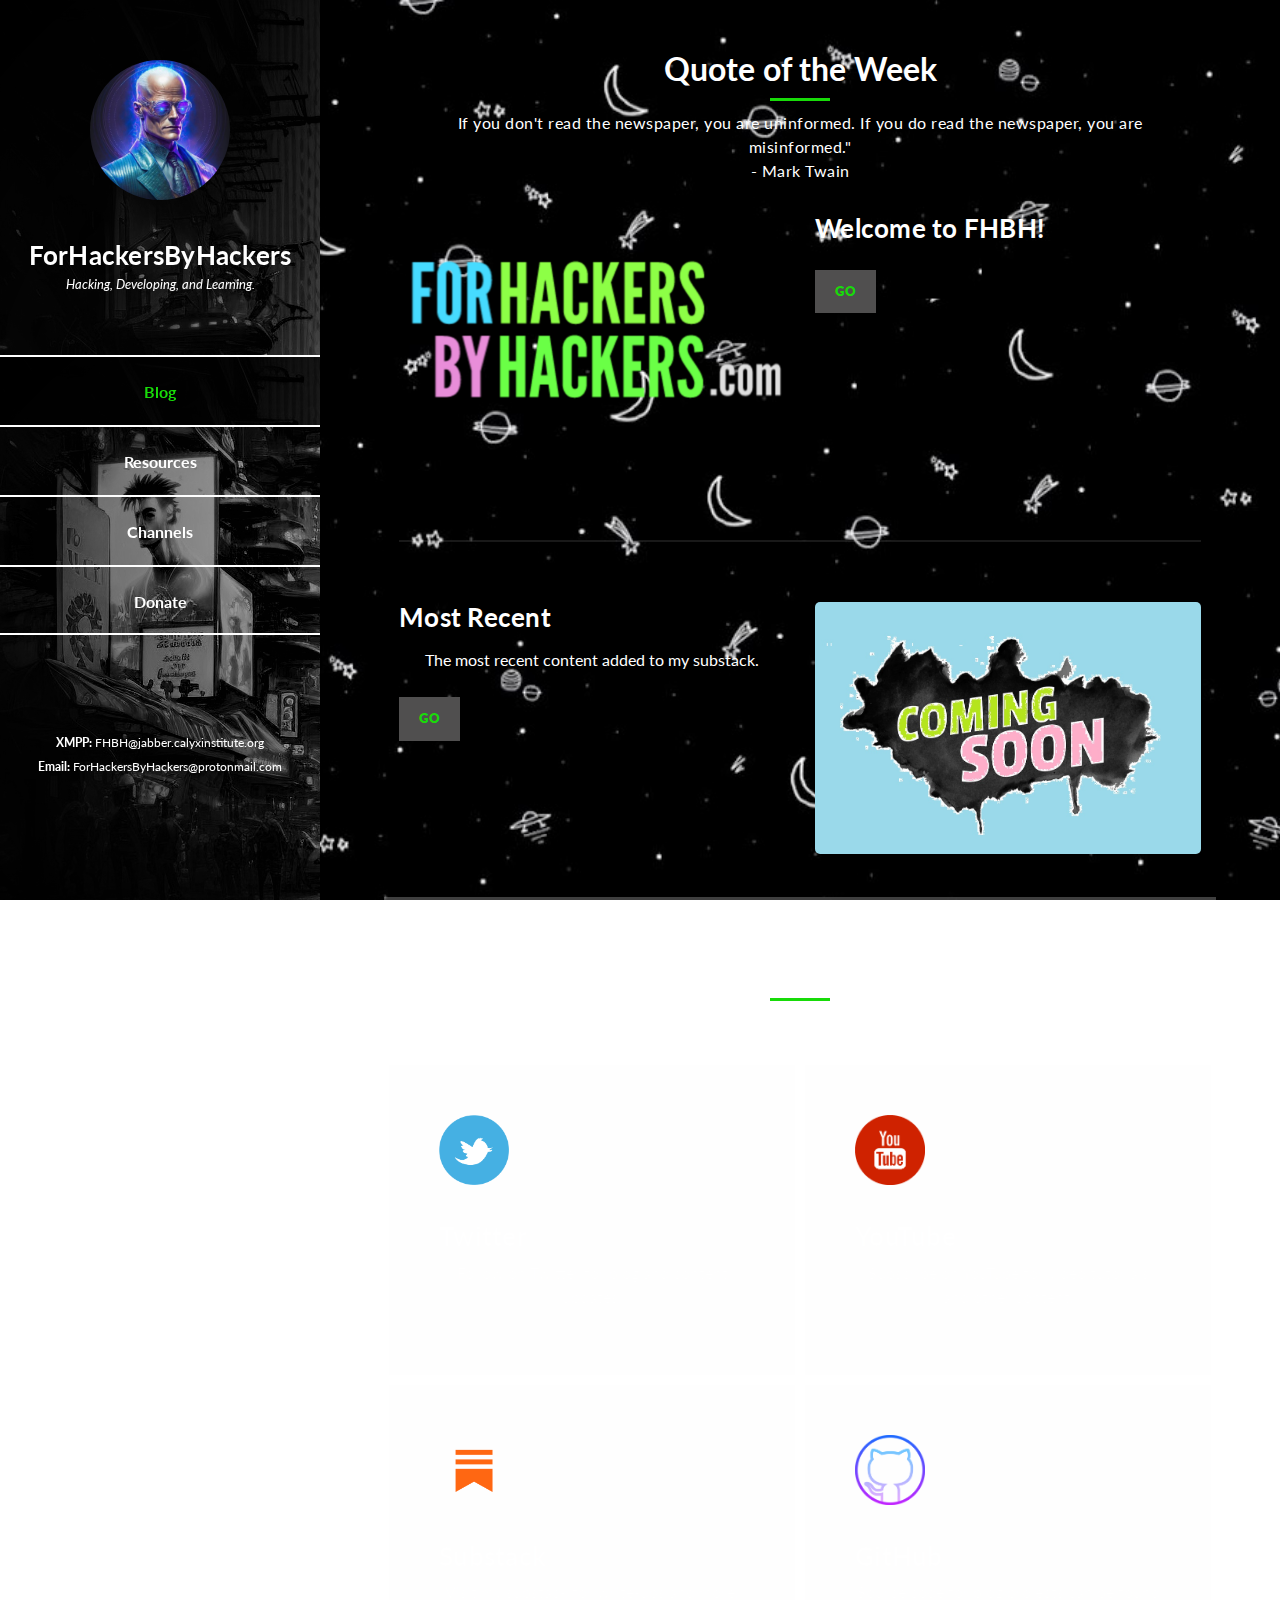
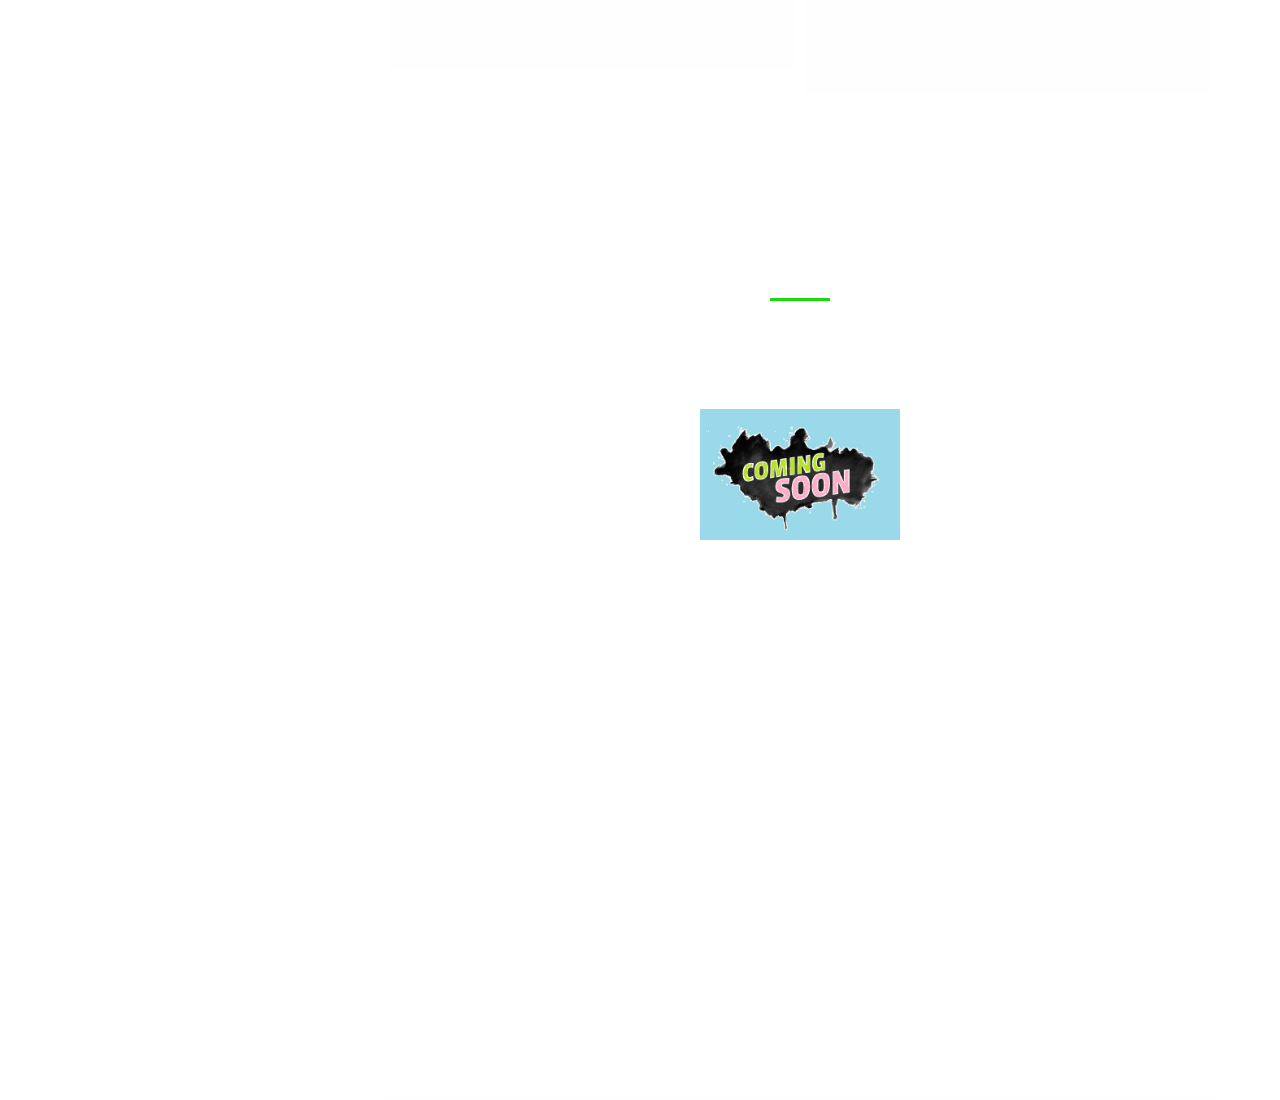
<file: index.html>
<!DOCTYPE html>
<html lang="en">
  <head>
    <meta charset="utf-8" />
    <meta
      name="viewport"
      content="width=device-width, initial-scale=1, shrink-to-fit=no"
    />
    <meta name="description" content="" />
    <meta name="author" content="" />
    <link
      href="https://fonts.googleapis.com/css?family=Lato:100,300,400,700,900"
      rel="stylesheet"
    />

    <title>ForHackersByHackers</title>
<!--
Reflux Template
https://templatemo.com/tm-531-reflux
-->
    <!-- Bootstrap core CSS -->
    <link href="vendor/bootstrap/css/bootstrap.min.css" rel="stylesheet" />

    <!-- Additional CSS Files -->
    <link rel="stylesheet" href="assets/css/fontawesome.css" />
    <link rel="stylesheet" href="assets/css/templatemo-style.css" />
    <link rel="stylesheet" href="assets/css/owl.css" />
    <link rel="stylesheet" href="assets/css/lightbox.css" />
  </head>

  <body>
    <div id="page-wraper">
      <!-- Sidebar Menu -->
      <div class="responsive-nav">
        <i class="fa fa-bars" id="menu-toggle"></i>
        <div id="menu" class="menu">
          <i class="fa fa-times" id="menu-close"></i>
          <div class="container">
            <div class="image">
              <a href="#"><img src="assets/images/author-image.png" alt="" /></a>
            </div>
            <div class="author-content">
              <h4>ForHackersByHackers</h4>
              <span>Hacking, Developing, and Learning.</span>
            </div>
            <nav class="main-nav" role="navigation">
              <ul class="main-menu">
                <li><a href="#section1">Blog</a></li>
                <li><a href="#section2">Resources</a></li>
                <li><a href="#section3">Channels</a></li>
                <li><a href="#section4">Donate</a></li>
              </ul>
              <p style="font-size: 12px;"><br><br><br><br><b>XMPP:</b> FHBH@jabber.calyxinstitute.org<br><b>Email:</b> ForHackersByHackers@protonmail.com</p>
            </nav>
          </div>
        </div>
      </div>

      <section class="section about-me" data-section="section1">
        <div class="container">
          <div class="section-heading">
            <h2>Quote of the Week</h2>
            <div class="line-dec"></div>
            <span
			    >If you don't read the newspaper, you are uninformed. If you do read the newspaper, you are misinformed." <br>- Mark Twain</span
            >
          </div>
          <div class="left-image-post">
            <div class="row">
              <div class="col-md-6">
                <div class="left-image">
                  <img src="assets/images/left-image.png" alt="" />
                </div>
              </div>
              <div class="col-md-6">
                <div class="right-text">
                  <h4>Welcome to FHBH!</h4>
                  <div class="white-button">
                    <a href="https://blog.forhackersbyhackers.com">Go</a>
                  </div>
                </div>
              </div>
            </div>
          </div>
          <div class="right-image-post">
            <div class="row">
              <div class="col-md-6">
                <div class="left-text">
                  <h4>Most Recent</h4>
                  <p>
                    The most recent content added to my substack. 
                  </p>
                  <div class="white-button">
                    <a href="#">Go</a>
                  </div>
                </div>
              </div>
              <div class="col-md-6">
                <div class="right-image">
                  <img src="assets/images/coming-soon.jpg" alt="" />
                </div>
              </div>
            </div>
          </div>
        </div>
      </section>


    <section class="section my-services" data-section="section3">
      <div class="container">
          <div class="section-heading">
            <h2>Channels</h2>
            <div class="line-dec"></div>
            <span>Media profiles belonging to the blog.</span>
          </div>
		    <div class="row">
          <div class="col-md-6">
            <div class="service-item" onclick="location.href='https://Twitter.com/FHBHdotcom';">
                <div class="first-service-icon service-icon"></div>                                     
                <h4>Twitter</h4>                                                            
                <p>
    Follow on Twitter for blog and content updates.</p>
            </div>
            </div>
            <div class="col-md-6">
              <div class="service-item" onclick="location.href='https://youtube.com/channel/UCEXPnKzcnQN-1i4RtuIBt7g';">
                <div class="second-service-icon service-icon"></div>
                <h4>YouTube</h4>
                <p>
                  Subscribe on YouTube for video tutorials and other content.
                </p>
              </div>                                                                                
            </div>        
              <div class="col-md-6">
              <div class="service-item" onclick="location.href='https://discord.gg/Wr6se6RW3j';">
                <div class="third-service-icon service-icon"></div>
                <h4>Substack</h4>
                <p>Visit my substack for write-ups and more.</p>
                </div>
            </div>
             <div class="col-md-6">
              <div class="service-item" onclick="location.href='https://github.com/forhackersbyhackers';">                                                               <div class="fourth-service-icon service-icon"></div>
                <h4>GitHub</h4>
                <p>Source code for blog projects can be found on GitHub.</p>
              </div>
              </div>
            </div>
          </div> 
          </section>
          
          <section class="section my-services" data-section="section4">
            <div class="container">
              <div class="section-heading">
            <h2>Donate</h2>
            <div class="line-dec"></div>
            <span
          >This blog is created with love and does not use tracking cookies or any form of data collection, selling, or analytics whatsoever. If you would to support to FHBH blog you can do so below.</span>
          </div>
            <div class="center-image">
          <img src="assets/images/coming-soon.jpg" alt="" />
        </div>
        </div>
          </section>

    <!-- Scripts -->
    <!-- Bootstrap core JavaScript -->
    <script src="vendor/jquery/jquery.min.js"></script>
    <script src="vendor/bootstrap/js/bootstrap.bundle.min.js"></script>

    <script src="assets/js/isotope.min.js"></script>
    <script src="assets/js/owl-carousel.js"></script>
    <script src="assets/js/lightbox.js"></script>
    <script src="assets/js/custom.js"></script>
    <script>
      //according to loftblog tut
      $(".main-menu li:first").addClass("active");

      var showSection = function showSection(section, isAnimate) {
        var direction = section.replace(/#/, ""),
          reqSection = $(".section").filter(
            '[data-section="' + direction + '"]'
          ),
          reqSectionPos = reqSection.offset().top - 0;

        if (isAnimate) {
          $("body, html").animate(
            {
              scrollTop: reqSectionPos
            },
            800
          );
        } else {
          $("body, html").scrollTop(reqSectionPos);
        }
      };

      var checkSection = function checkSection() {
        $(".section").each(function() {
          var $this = $(this),
            topEdge = $this.offset().top - 80,
            bottomEdge = topEdge + $this.height(),
            wScroll = $(window).scrollTop();
          if (topEdge < wScroll && bottomEdge > wScroll) {
            var currentId = $this.data("section"),
              reqLink = $("a").filter("[href*=\\#" + currentId + "]");
            reqLink
              .closest("li")
              .addClass("active")
              .siblings()
              .removeClass("active");
          }
        });
      };

      $(".main-menu").on("click", "a", function(e) {
        e.preventDefault();
        showSection($(this).attr("href"), true);
      });

      $(window).scroll(function() {
        checkSection();
      });
    </script>
  </body>
</html>
</file>
<file: assets/css/templatemo-style.css>
/*

Reflux Template

https://templatemo.com/tm-531-reflux

*/

@import url(fontawesome.css);
@import url("https://fonts.googleapis.com/css?family=Lato:100,300,400,700,900");
body {
    font-family: 'Lato', sans-serif;
}

#page-wraper {
    background: url(../images/page-bg.jpg) no-repeat center center fixed;
    -webkit-background-size: cover;
    -moz-background-size: cover;
    -o-background-size: cover;
    background-size: cover;
    width: 100%;
}


/* Basic */

body {
    overflow-x: hidden;
}

input,
select,
textarea {
    outline: none;
}

a,
a:hover {
    text-decoration: none;
}

p {
	text-align: center;
    font-size: 16px;
    line-height: 24px;
    color: #fff;
}

h4 {
    font-size: 26px;
    font-weight: 700;
    color: #fff;
    letter-spacing: 0.25px;
}

img {
    width: 100%;
    overflow: hidden;
}

ul {
    padding: 0;
    margin: 0;
    list-style: none;
}

ul li {
    display: inline-block;
}

html {
    -webkit-box-sizing: border-box;
    -moz-box-sizing: border-box;
    box-sizing: border-box;
}

*,
*:before,
*:after {
    -webkit-box-sizing: inherit;
    -moz-box-sizing: inherit;
    box-sizing: inherit;
}


.qr-code {
    display: block;
	position: absolute;
    padding-top: 20px;
    margin-left: auto;
    margin-right: auto;

	
}
.clearfix {
    zoom: 1;
}

.clearfix:before,
.clearfix:after {
    content: "";
    display: table;
}

.clearfix:after {
    clear: both;
}

.container {
    margin: 0 auto;
}

.main-nav {
    text-align: center;
}

.main-nav li:last-child a {
    border-bottom: 2px solid #fff;
}

.main-nav li {
    display: block;
}

.main-nav li a {
    height: 70px;
    line-height: 70px;
    display: inline-block;
    font-size: 16px;
    font-weight: 700;
    color: #fff;
    width: 100%;
    transition: all 0.5s;
    border-top: 2px solid #fff;
}

.main-nav li:hover a,
.main-nav li.active a {
    background-image: url(../images/future_nyc.png);
    color: #18db09;
}

/* Sidebar Menu */

.menu .image {
    margin-top: 60px;
}

.menu .image img {
    width: 140px;
    height: 140px;
    border-radius: 50%;
    text-align: center;
}

.menu .author-content {
    margin: 40px 0px 60px 0px;
}

.menu .author-content h4 {
    margin-bottom: 0px;
}

.menu .author-content span {
    font-size: 13px;
    font-style: italic;
    color: #fff;
}

.menu .social-network {
    margin-top: 60px;
}

.menu .social-network ul li {
    margin: 0 3px;
}

.menu .social-network ul li a {
    width: 40px;
    height: 40px;
    display: inline-block;
    text-align: center;
    line-height: 40px;
    background-color: rgba(0, 0, 0, 0.2);
    color: #fff;
    font-size: 14px;
    transition: all 0.5s;
}

.menu .social-network ul li a:hover {
    background-color: #fff;
    color: #a43f49;
}

.menu .copyright-text {
    position: relative;
    margin-top: 60px;
}

.menu .copyright-text p {
    border-top: 1px solid rgba(250, 250, 250, 0.1);
    display: inline-block;
    width: 100%;
    padding-left: 30px;
    padding-right: 30px;
    padding-top: 30px;
    font-size: 13px;
}

.menu:before,
.menu:after {
    content: "";
    display: table;
}

.menu:after {
    clear: both;
}

.menu a {
    text-decoration: none;
    color: inherit;
}

.menu {
    text-align: center;
}

.menu::-webkit-scrollbar {
    display: none;
}

.menu {
    left: 10%;
  -webkit-transition: -webkit-transform 233ms cubic-bezier(0, 0, 0.21, 1);
  -webkit-overflow-scrolling: touch;
  background-image: url(../images/future_nyc.png);
  box-sizing: border-box;
  height: 100vh;  
  max-height: 100vh !important;
  max-width: 80vw !important;
  min-width: 45px !important;
  outline: none;
  overflow-x: hidden !important;
  overflow-y: auto !important;
  padding: 0;
  position: fixed !important;
  top: calc(0px);  
  width: 20%;
  will-change: transform;
  z-index: 9999 !important;
}

.menu-toggle {
  color: #fff;
  cursor: pointer;
  font-size: 25px;
  position: fixed;
  right: 25px;
  top: 25px;
}

#menu-toggle {
    z-index: 999;
    cursor: pointer;
    position: fixed;
    top: 0;
    left: 0;
    color: #18db09;
    background-color: #fff;
    width: 60px;
    height: 60px;
    text-align: center;
    display: inline-block;
    line-height: 60px;
}

.menu-close {
  cursor: pointer;
}

#menu-close {
    cursor: pointer;
    text-align: right;
    color: #a43f49;
    background-color: #fff;
    width: 100%;
    height: 60px;
    text-align: center;
    display: inline-block;
    line-height: 60px;
}


/* Section */

.section {
    color: #fff;
    width: 55%;
    right: 10%;
    left: 35%;
    position: relative;
    min-height: 100vh;
    padding-bottom: 5px;
    padding-top: 20px;
    border-bottom: 3px solid rgba(250, 250, 250, 0.25);
}

.section-heading {
    text-align: center;
    padding: 30px 45px;
}

.section-heading h2 {
    font-size: 32px;
    font-weight: 700;
    color: #fff;
}

.section-heading .line-dec {
    width: 60px;
    height: 3px;
    background-color: #18db09;
    margin: 10px auto;
}

.section-heading span {
    margin-top: 5px;
    font-size: 16px;
    color: #fff;
    letter-spacing: 0.5px;
}


/* Buttons */

.white-button a {
    display: inline-block;
    padding: 12px 20px;
    background-color: #504f4f;
    color: #18db09;
    font-size: 13px;
    font-weight: 800;
    letter-spacing: 0.5px;
    text-transform: uppercase;
    transition: all 0.5s;
}

.white-button a:hover {
    background-color: #18db09;
    color: #fff;
}

button {
    display: inline-block;
    padding: 10px 20px;
    background-color: #18db09;
    color: #18db09;
    font-size: 12px;
    font-weight: 800;
    letter-spacing: 0.5px;
    text-transform: uppercase;
    transition: all 0.5s;
    border: none;
    outline: none;
    cursor: pointer;
}

button:hover {
    outline: none;
    background-color: #18db09;
    color: #18db09;
}


/* Left & Right Post */

.right-image-post {
    margin-top: 60px;
    padding-top: 60px;
    border-top: 2px solid rgba(250, 250, 250, 0.1);
}
.center-image {
    padding-top: 20px;
    display: block;
    margin-left: auto;
    margin-right: auto;
    width: 25%;
}
.left-image img,
.right-image img {
    border-radius: 5px;
}

.right-image-post h4,
.left-image-post h4 {
    margin-top: 30px;
}

.right-image-post p,
.left-image-post p {
    margin-top: 20px;
}

.right-image-post .white-button,
.left-image-post .white-button {
    margin-top: 30px;
}


/* Services */

.my-services .col-md-6 {
    padding-left: 5px;
    padding-right: 5px;
}

.service-item {
    margin-bottom: 10px;
    padding: 50px;
    background-color: rgba(250, 250, 250, 0.1);
    transition: all 0.5s;
}

.service-item h4 {
    transition: all 0.5s;
}

.service-item p {
    transition: all 0.5s;
}

.service-item:hover {
    background-color: rgba(250, 250, 250, 1);
}

.service-item:hover h4 {
    color: #1e1e1e;
}

.service-item:hover p {
    color: #000000;
}

.service-item .service-icon {
    width: 70px;
    height: 70px;
    display: inline-block;
    margin-bottom: 30px;
    background-size: cover;
    background-repeat: no-repeat;
    transition: all 0.5s;
}

.service-item .first-service-icon {
    background-image: url(../images/first-white-icon.png);
}

.service-item:hover .first-service-icon {
    background-image: url(../images/first-main-icon.png);
}

.service-item .second-service-icon {
    background-image: url(../images/second-white-icon.png);
}

.service-item:hover .second-service-icon {
    background-image: url(../images/second-main-icon.png);
}

.service-item .third-service-icon {
    background-image: url(../images/third-white-icon.png);
}

.service-item:hover .third-service-icon {
    background-image: url(../images/third-main-icon.png);
}

.service-item .fourth-service-icon {
    background-image: url(../images/fourth-white-icon.png);
}

.service-item:hover .fourth-service-icon {
    background-image: url(../images/fourth-main-icon.png);
}
.service-item .fifth-service-icon {
    background-image: url(../images/fifth-white-icon.png);
}

.service-item:hover .fifth-service-icon {
    background-image: url(../images/fifth-main-icon.png);
}
.service-item .sixth-service-icon {
    background-image: url(../images/sixth-white-icon.png);
}

.service-item:hover .sixth-service-icon {
    background-image: url(../images/sixth-main-icon.png);
}
.service-item .seventh-service-icon {
    background-image: url(../images/seventh-white-icon.png);
}

.service-item:hover .seventh-service-icon {
    background-image: url(../images/seventh-main-icon.png);
}
.service-item .eigth-service-icon {
    background-image: url(../images/eigth-white-icon.png);
}

.service-item:hover .eigth-service-icon {
    background-image: url(../images/eigth-main-icon.png);
}

.service-item .ninth-service-icon {                                                       background-image: url(../images/ninth-white-icon.png);                            }                                                                                                                                                                               .service-item:hover .ninth-service-icon {                                                 background-image: url(../images/ninth-main-icon.png);                             }                                                                                       .service-item .tenth-service-icon {                                                         background-image: url(../images/tenth-white-icon.png);                              }                                                                                                                                                                               .service-item:hover .tenth-service-icon {                                                   background-image: url(../images/tenth-main-icon.png);                               }

/* My Work */

section.my-work .section-heading {
    text-align: center;
    padding: 80px 45px 50px 45px;
}

.isotope-wrapper {
    position: relative;
    width: 100%;
    margin: auto;
}

.isotope-toolbar input[type="radio"] {
    display: none;
}

.isotope-toolbar span {
    text-transform: capitalize;
    display: inline-block;
    margin-right: 15px;
    padding-bottom: 3px;
    font-size: 15px;
    font-weight: 700;
    border-bottom: 2px solid transparent;
    transform: ease-in-out 0.5s;
    cursor: pointer;
}

.isotope-toolbar input[type="radio"]:checked + span {
    color: #18db09;
    border-bottom: 2px solid #18db09;
}

.isotope-box {
    position: relative;
    width: 100%;
}

.isotope-toolbar {
    text-align: center;
    margin: 10px;
}

.isotope-toolbar p {
    border-top: 1px solid #fff;
    padding-top: 15px;
}

.isotope-toolbar a {
    color: #fff;
}

.isotope-item {
	display: flex;
    position: relative;
	height: 570px;
    width: 48%;
    margin: 1%;
    border-bottom: 2px solid rgba(250,250,250,0.1);
    padding-bottom: 30px;
    margin-bottom: 30px;
}

.isotope-item img {
    top: 0;
    left: 0;
    width: 100%;
    height: 100%;
    border-radius: 5px;
}


.lazyload {
    background: #18db09;
}

.lazyloading {
    background: #f7f7f7 url(//afarkas.github.io/lazysizes/assets/imgs/loader.gif) no-repeat center;
    min-height: 60px;
}

figure.snip1321 {
  overflow: hidden;
  text-align: center;
  -webkit-perspective: 50em;
  perspective: 50em;
}
figure.snip1321 * {
  -webkit-box-sizing: padding-box;
  box-sizing: padding-box;
  -webkit-transition: all 0.2s ease-out;
  transition: all 0.2s ease-out;
}
figure.snip1321 figcaption {
  top: 50%;
  left: 20px;
  right: 20px;
  position: absolute;
  opacity: 0;
  z-index: 1;
}
figure.snip1321 h4 {
    margin-top: 15px;
  margin-bottom: 5px;
  color: #18db09;
}
figure.snip1321 span {
    font-size: 14px;
    font-style: italic;
    display: block;
    color: #18db09;
}
figure.snip1321 i {
  position: relative!important;
  font-size: 18px;
  background-color: #18db09;
  width: 40px;
  height: 40px;
  display: inline-block;
  text-align: center;
  line-height: 40px;
  border-radius: 5px;
  color: #fff;
}
figure.snip1321:after {
  background-color: #ffffff;
  position: absolute;
  content: "";
  display: block;
  top: 20px;
  left: 20px;
  right: 20px;
  bottom: 20px;
  -webkit-transition: all 0.4s ease-in-out;
  transition: all 0.4s ease-in-out;
  -webkit-transform: rotateX(-90deg);
  transform: rotateX(-90deg);
  -webkit-transform-origin: 50% 50%;
  -ms-transform-origin: 50% 50%;
  transform-origin: 50% 50%;
  opacity: 0;
}
figure.snip1321 a {
  left: 0;
  right: 0;
  top: 0;
  bottom: 0;
  z-index: 1;
}
figure.snip1321:hover figcaption,
figure.snip1321.hover figcaption {
  -webkit-transform: translateY(-50%);
  transform: translateY(-50%);
  opacity: 1;
  -webkit-transition-delay: 0.2s;
  transition-delay: 0.2s;
}
figure.snip1321:hover:after,
figure.snip1321.hover:after {
  -webkit-transform: rotateX(0);
  transform: rotateX(0);
  opacity: 0.9;
}


/* Contact Me */

section.contact-me {
    border-bottom: none;
}

#contact input {
    background-color: rgba(250,250,250,0.1);
    border: 1px solid rgba(250,250,250,1);
    border-radius: 0px;
    margin-bottom: 30px;
    color: #fff;
    font-size: 14px;
    height: 40px;
    line-height: 40px;
    width: 100%;
    padding-left: 15px;
}

#contact input:focus {
    outline: none;
    box-shadow: none;
}

#contact textarea {
    background-color: rgba(250,250,250,0.1);
    border: 1px solid rgba(250,250,250,1);
    border-radius: 0px;
    margin-bottom: 30px;
    color: #fff;
    font-size: 14px;
    height: 180px;
    max-height: 220px;
    line-height: 40px;
    width: 100%;
    padding-left: 15px;
}

#contact textarea:focus {
    outline: none;
    box-shadow: none;
}

#contact {
    text-align: center;
}

@media screen and (max-width: 1680px) {
    .menu {
        left: 5%;
    }

    .section {
        color: #fff;
        width: 65%;
        right: 5%;
        left: 30%;
    }
}

@media screen and (max-width: 1680px) and (min-width: 846px) { 
    .menu .social-network ul li a {
        width: 36px;
        height: 36px;
        line-height: 36px;
    }

    .menu .social-network ul li {
        margin: 0;
    }

    .menu .image {
        margin-top: 60px;
    }
}

@media screen and (max-width: 1280px) {
    .menu {
        left: 0%;
    }

    .right-image-post h4,
    .left-image-post h4 {
        margin-top: 0px;
    }

    .right-image-post p,
    .left-image-post p {
        margin-top: 15px;
    }

    .right-image-post .white-button,
    .left-image-post .white-button {
        margin-top: 25px;
    }

}

.menu .container {
    padding-left: 0;
    padding-right: 0;
}

@media screen and (max-width: 1280px) and (min-width: 846px) {
    .menu {
        width: 25%;
    }
}

#menu-toggle,
#menu-close {
    display: none;
}  

@media screen and (max-width: 845px) {        
    #menu-toggle,
    #menu-close {
        display: inline-block;
    }    

    .menu {        
        width: 320px;
        -webkit-transform: translateX(-100%) !important;
        transform: translateX(-100%) !important;
        transition: -webkit-transform 233ms cubic-bezier(0, 0, 0.21, 1);
        transition: transform 233ms cubic-bezier(0, 0, 0.21, 1);
        transition: transform 233ms cubic-bezier(0, 0, 0.21, 1), -webkit-transform 233ms cubic-bezier(0, 0, 0.21, 1);
    }

    .menu .image {
        margin-top: 40px;        
    }

    .menu .image img {
        width: 120px;
        height: 120px;
    }

    .menu .author-content {
        margin: 20px 0px 40px 0px;
    }

    .menu .container {
        padding-left: 15px;
        padding-right: 15px;
    }

    .menu.open {
        display: inline-block;
        -webkit-transform: translateX(0) !important;
                transform: translateX(0) !important;
    }

    .responsive-nav {
        display: inline-block;
    }
    .section {
        width: 94%;
        right: 3%;
        left: 3%;
    }
    .isotope-item {
        width: 94%;
        margin: 3%;
    }
    .left-image-post img {
        margin-bottom: 30px;
    }
    .right-image-post img {
        margin-top: 30px;
    }
    .center-image-post img {
        margin-top: 30px;
        margin-left: auto;
        margin-right: auto;

    }
    .isotope-item {
        border-bottom: none;
        text-align: center;
    }
    .isotope-toolbar {
        margin-bottom: 20px;
    }
}
</file>
